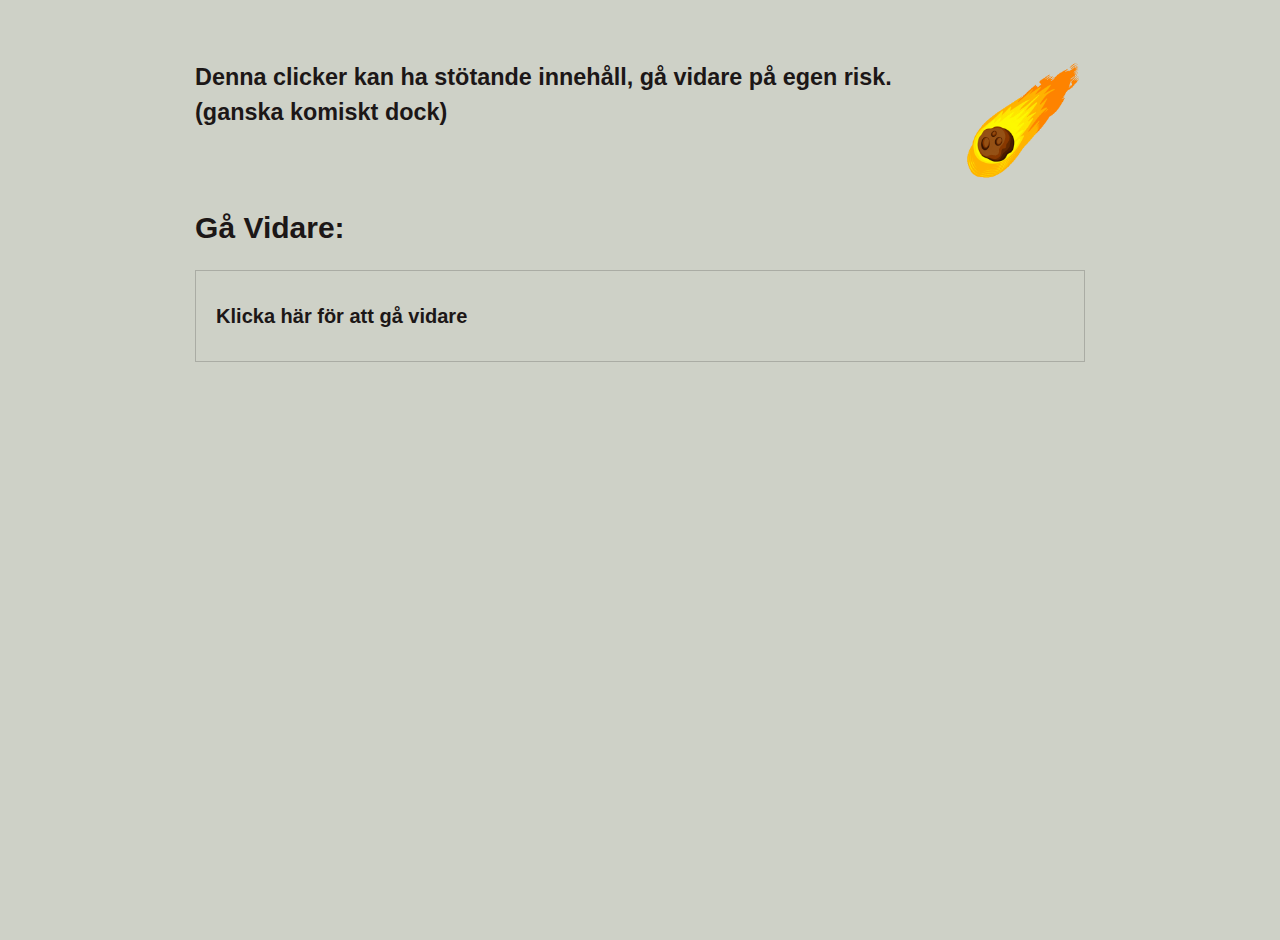
<file: index.html>
<!DOCTYPE html>
<html lang="sv">

<head>
    <meta charset="UTF-8">
    <meta http-equiv="X-UA-Compatible" content="IE=edge">
    <meta name="viewport" content="width=device-width, initial-scale=1.0">
    <link rel="stylesheet" href="css/reset.css">
    <link rel="stylesheet" href="css/style.css">
    <title>Tragedi Clicker</title>
</head>

<body>

    <main class="container">
        <article class="game">
            <div class="game-hud">
                <ul class="game-currency">
                    <li class="item">
                        <h3>Denna clicker kan ha stötande innehåll, gå vidare på egen risk. (ganska komiskt dock) <span id="upgrades"></span></h3>
                    </li>
                </ul>
                <div class="game-controls">
                    <button id="game-button"></button>
                </div>
            </div>
            <div class="w-100">
                <h2>Gå Vidare:</h2>
                <div id="upgradelist"></div>
            </div>
        </article>
    </main>
    <script src="js/entrance.js"></script>
</body>

</html>
</file>
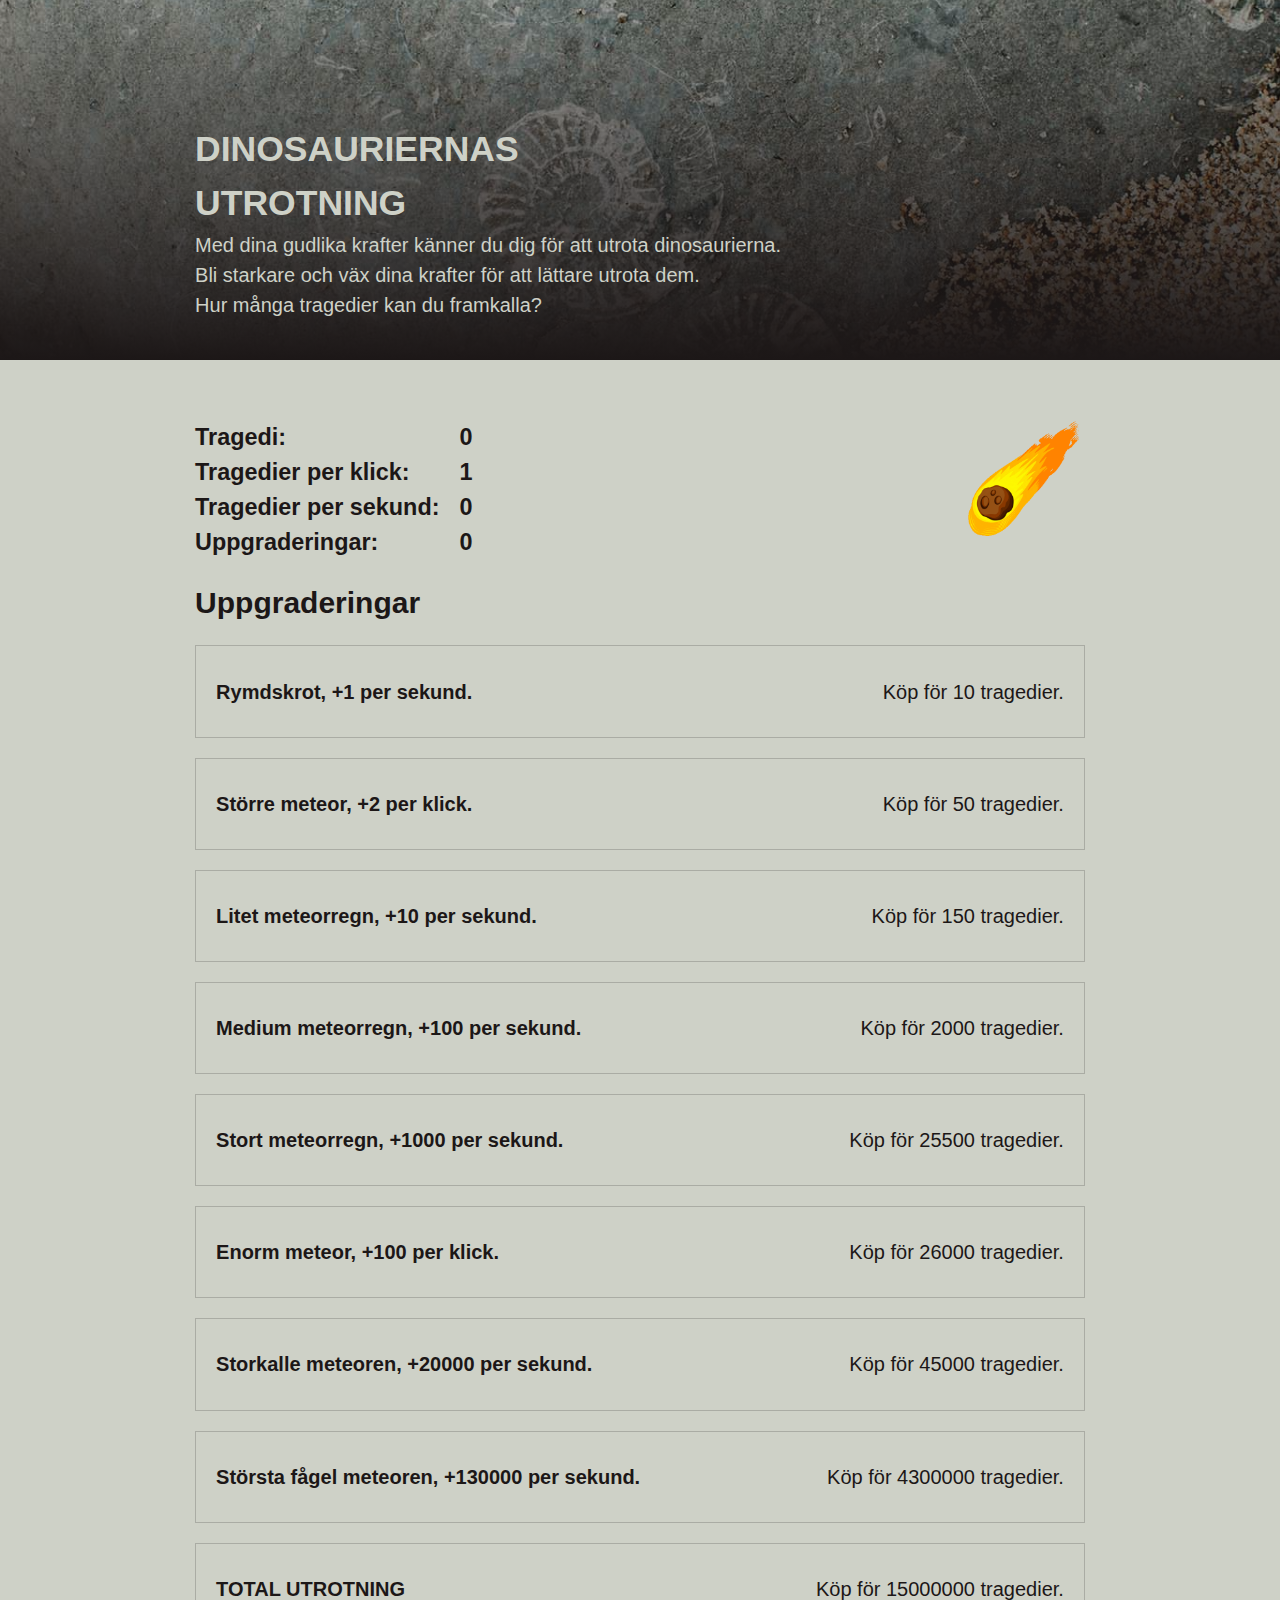
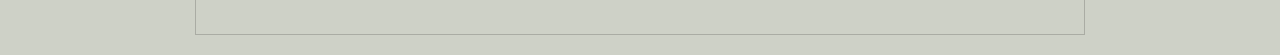
<file: korv.html>
<!DOCTYPE html>
<html lang="sv">

<head>
    <meta charset="UTF-8">
    <meta http-equiv="X-UA-Compatible" content="IE=edge">
    <meta name="viewport" content="width=device-width, initial-scale=1.0">
    <link rel="stylesheet" href="css/reset.css">
    <link rel="stylesheet" href="css/style.css">
    <title>Tragedi Clicker</title>
</head>

<body>
    <audio id="swoosh" src="audio/607251__d4xx__swoosh-2.wav"></audio>
    <header class="hero">
        <picture>
            <img src="img/ashleigh-joy-photography-uyRku9KF2N8-unsplash-resize.jpg" alt="">
        </picture>
        <div class="hero-gradient"></div>
        <div class="container hero-content">
            <h1>Dinosauriernas Utrotning</h1>
            <div class="lead">
                <p>Med dina gudlika krafter känner du dig för att utrota dinosaurierna.</p>
                <p>Bli starkare och väx dina krafter för att lättare utrota dem.</p>
                <p>Hur många tragedier kan du framkalla?</p>
            </div>
        </div>
    </header>
    <main class="container">
        <article class="game">
            <div class="game-hud">
                <ul class="game-currency">
                    <li class="item">
                        <h3>Tragedi: <span id="money"></span></h3>
                    </li>
                    <li class="item">
                        <h3>Tragedier per klick: <span id="mpc"></span></h3>
                    </li>
                    <li class="item">
                        <h3>Tragedier per sekund: <span id="mps"></span></h3>
                    </li>
                    <li class="item">
                        <h3>Uppgraderingar: <span id="upgrades"></span></h3>
                    </li>
                </ul>
                <div class="game-controls">
                    <button id="game-button"></button>
                </div>
            </div>
            <div class="w-100">
                <h2>Uppgraderingar</h2>
                <div id="upgradelist"></div>
            </div>
        </article>
    </main>
    <div id="msgbox"></div>
    <script src="js/clicker.js"></script>
</body>

</html>
</file>
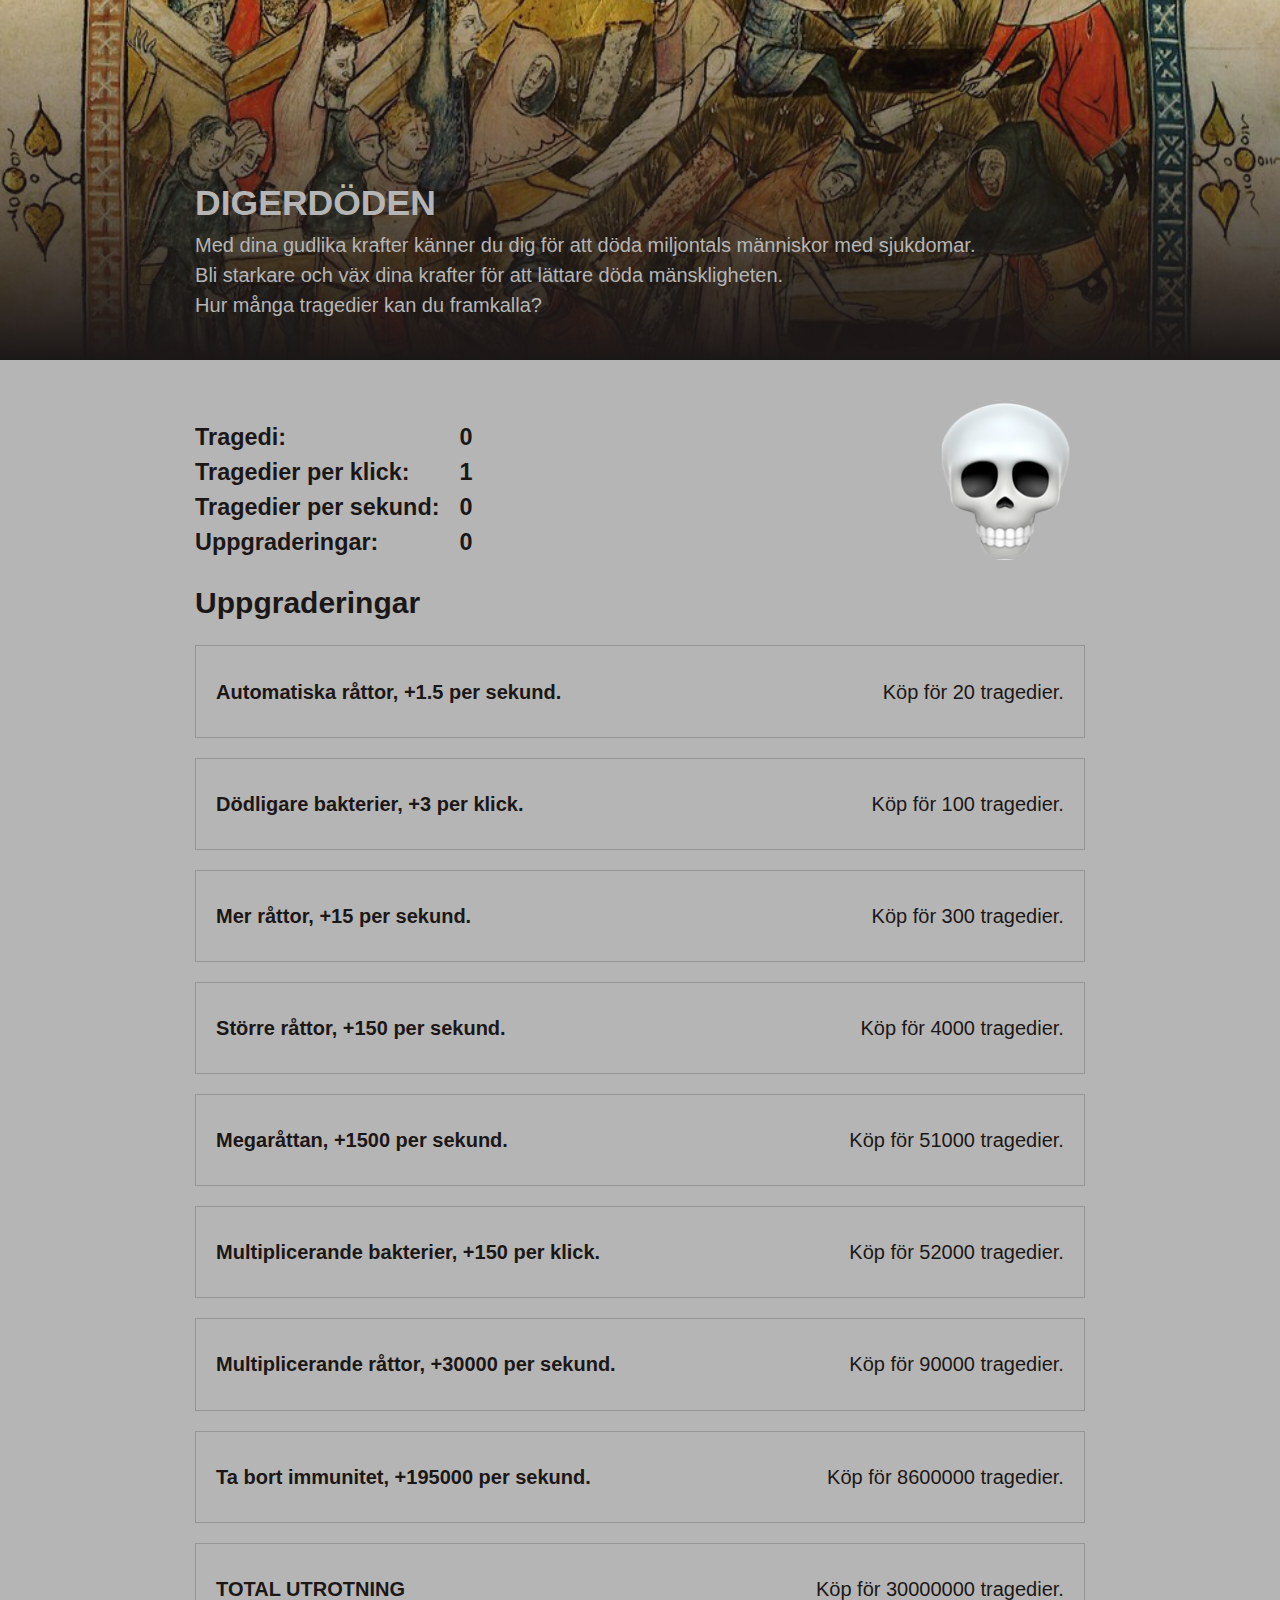
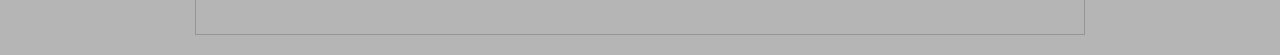
<file: korv879132.html>
<!DOCTYPE html>
<html lang="sv">

<head>
    <meta charset="UTF-8">
    <meta http-equiv="X-UA-Compatible" content="IE=edge">
    <meta name="viewport" content="width=device-width, initial-scale=1.0">
    <link rel="stylesheet" href="css/reset.css">
    <link rel="stylesheet" href="css/korvstyle.css">
    <title>Tragedi Clicker</title>
</head>

<body>
    <audio id="swoosh" src="audio/607251__d4xx__swoosh-2.wav"></audio>
    <header class="hero">
        <picture>
            <img src="img/diger.png" alt="">
        </picture>
        <div class="hero-gradient"></div>
        <div class="container hero-content">
            <h1>Digerdöden</h1>
            <div class="lead">
                <p>Med dina gudlika krafter känner du dig för att döda miljontals människor med sjukdomar.</p>
                <p>Bli starkare och väx dina krafter för att lättare döda mänskligheten.</p>
                <p>Hur många tragedier kan du framkalla?</p>
            </div>
        </div>
    </header>
    <main class="container">
        <article class="game">
            <div class="game-hud">
                <ul class="game-currency">
                    <li class="item">
                        <h3>Tragedi: <span id="money"></span></h3>
                    </li>
                    <li class="item">
                        <h3>Tragedier per klick: <span id="mpc"></span></h3>
                    </li>
                    <li class="item">
                        <h3>Tragedier per sekund: <span id="mps"></span></h3>
                    </li>
                    <li class="item">
                        <h3>Uppgraderingar: <span id="upgrades"></span></h3>
                    </li>
                </ul>
                <div class="game-controls">
                    <button id="game-button"></button>
                </div>
            </div>
            <div class="w-100">
                <h2>Uppgraderingar</h2>
                <div id="upgradelist"></div>
            </div>
        </article>
    </main>
    <div id="msgbox"></div>
    <script src="js/korvclicker.js"></script>
</body>

</html>
</file>
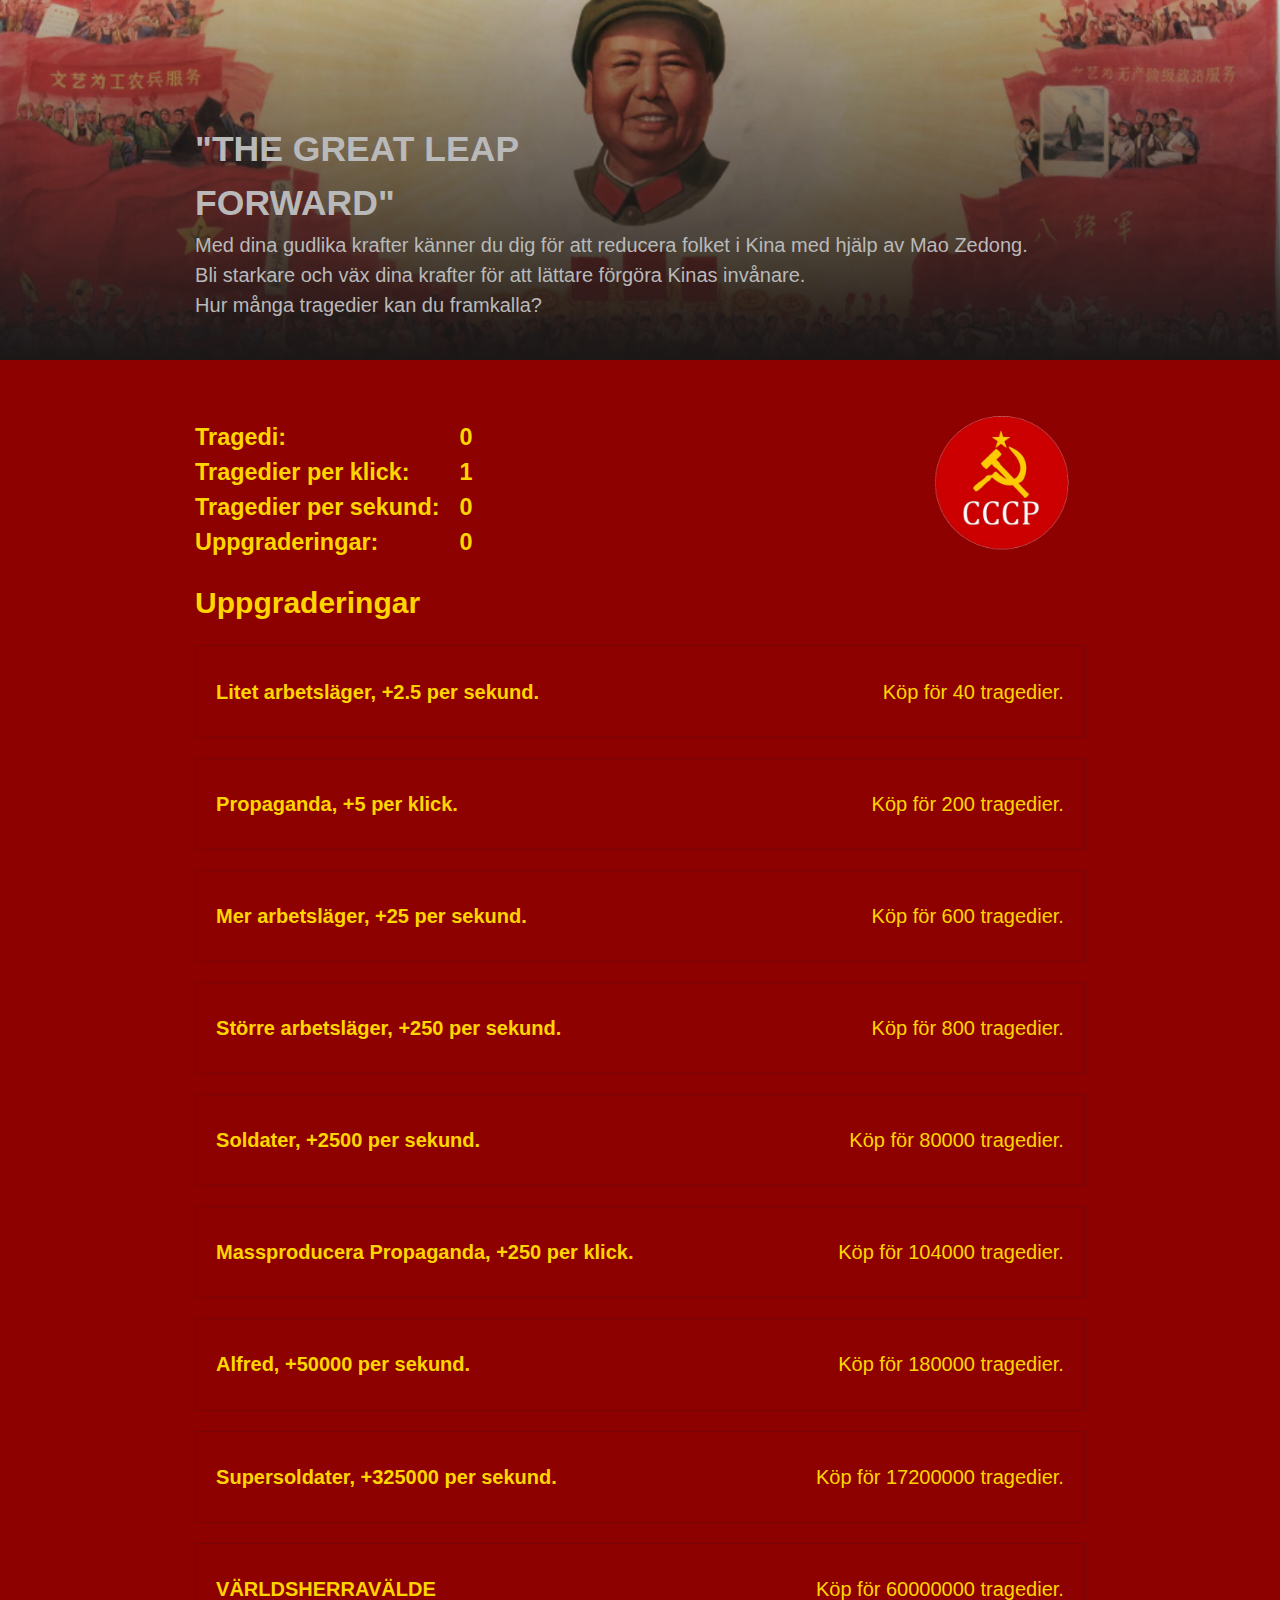
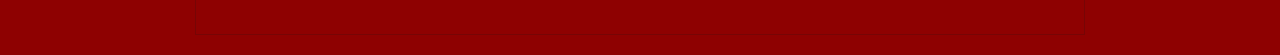
<file: korvrester31287.html>
<!DOCTYPE html>
<html lang="sv">

<head>
    <meta charset="UTF-8">
    <meta http-equiv="X-UA-Compatible" content="IE=edge">
    <meta name="viewport" content="width=device-width, initial-scale=1.0">
    <link rel="stylesheet" href="css/reset.css">
    <link rel="stylesheet" href="css/korvrester.css">
    <title>Tragedi Clicker</title>
</head>

<body>
    <audio id="swoosh" src="audio/607251__d4xx__swoosh-2.wav"></audio>
    <header class="hero">
        <picture>
            <img src="img/mao.jpg" alt="">
        </picture>
        <div class="hero-gradient"></div>
        <div class="container hero-content">
            <h1>"The Great Leap Forward"</h1>
            <div class="lead">
                <p>Med dina gudlika krafter känner du dig för att reducera folket i Kina med hjälp av Mao Zedong.</p>
                <p>Bli starkare och väx dina krafter för att lättare förgöra Kinas invånare.</p>
                <p>Hur många tragedier kan du framkalla?</p>
            </div>
        </div>
    </header>
    <main class="container">
        <article class="game">
            <div class="game-hud">
                <ul class="game-currency">
                    <li class="item">
                        <h3>Tragedi: <span id="money"></span></h3>
                    </li>
                    <li class="item">
                        <h3>Tragedier per klick: <span id="mpc"></span></h3>
                    </li>
                    <li class="item">
                        <h3>Tragedier per sekund: <span id="mps"></span></h3>
                    </li>
                    <li class="item">
                        <h3>Uppgraderingar: <span id="upgrades"></span></h3>
                    </li>
                </ul>
                <div class="game-controls">
                    <button id="game-button"></button>
                </div>
            </div>
            <div class="w-100">
                <h2>Uppgraderingar</h2>
                <div id="upgradelist"></div>
            </div>
        </article>
    </main>
    <div id="msgbox"></div>
    <script src="js/korvrester.js"></script>
</body>

</html>
</file>
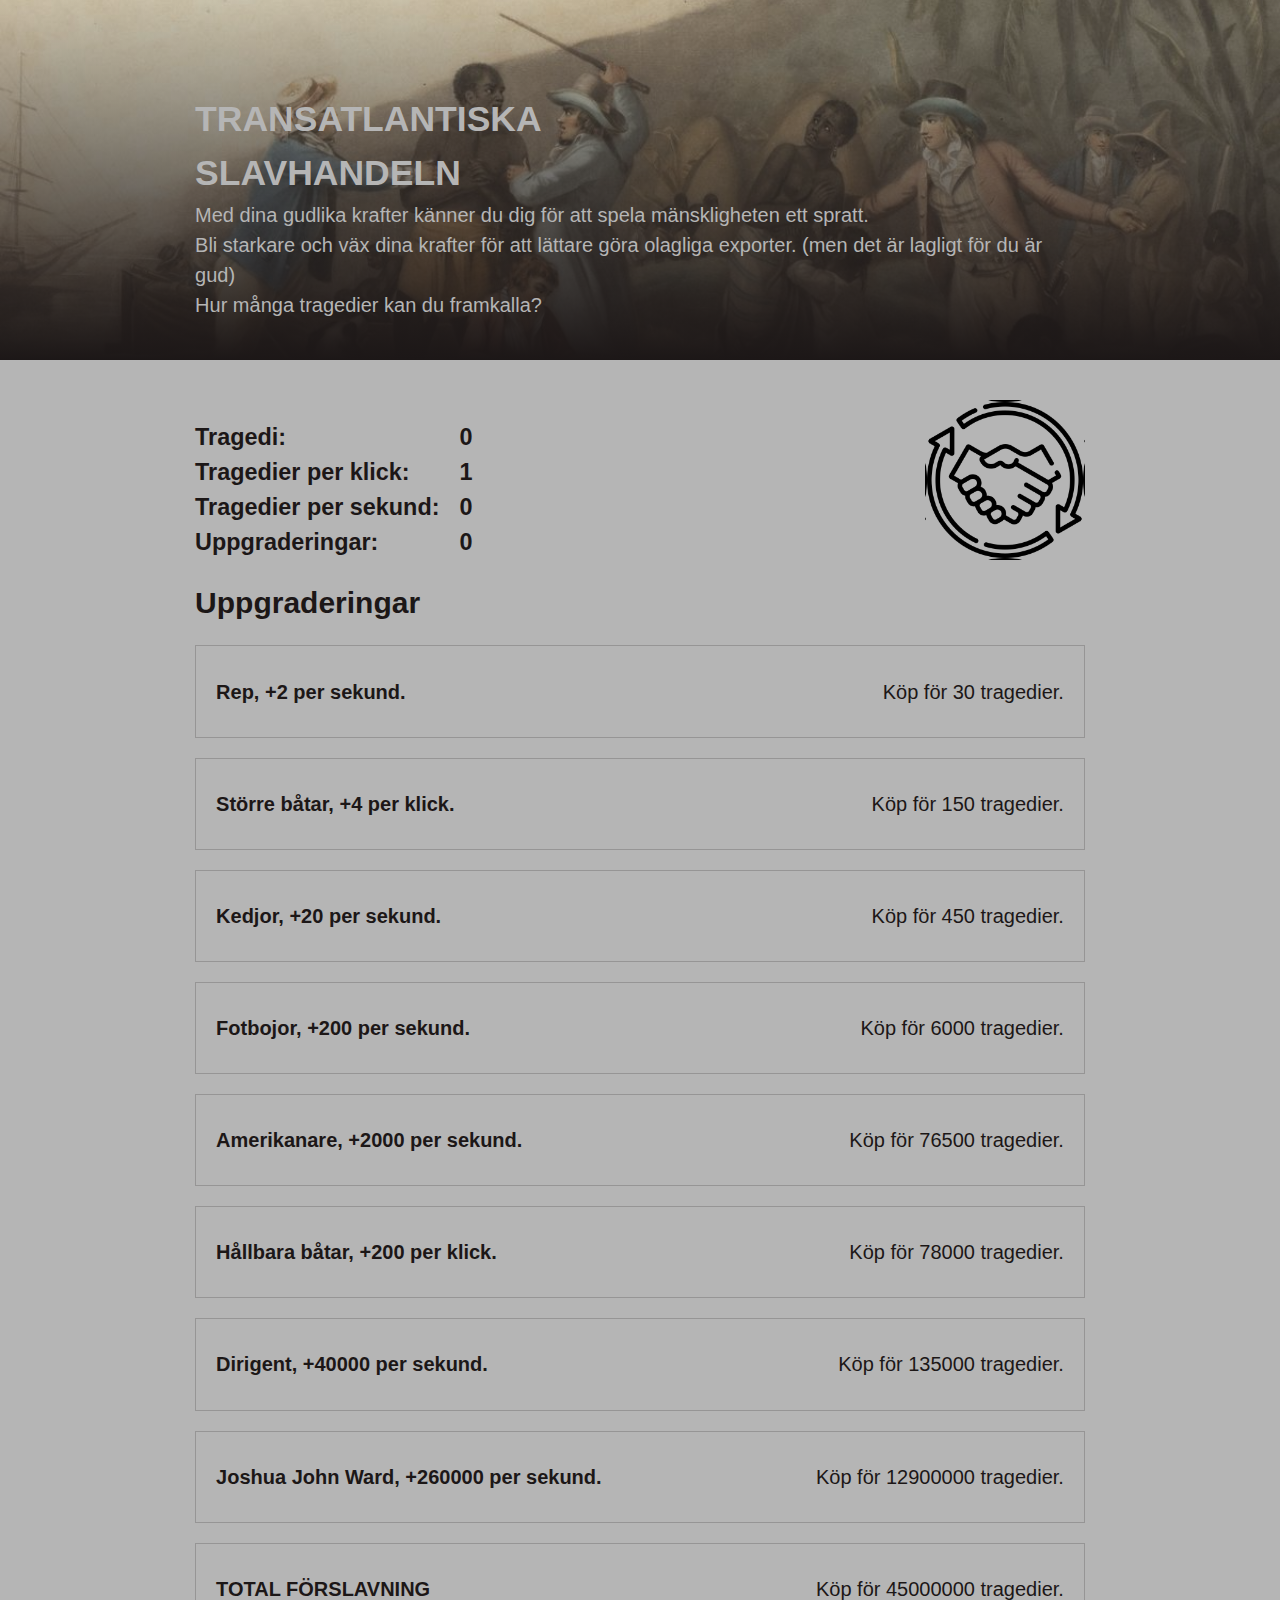
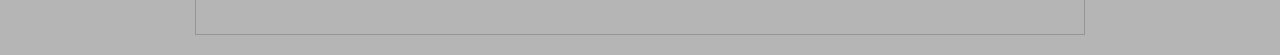
<file: korvspad983712.html>
<!DOCTYPE html>
<html lang="sv">

<head>
    <meta charset="UTF-8">
    <meta http-equiv="X-UA-Compatible" content="IE=edge">
    <meta name="viewport" content="width=device-width, initial-scale=1.0">
    <link rel="stylesheet" href="css/reset.css">
    <link rel="stylesheet" href="css/korvspadstyle.css">
    <title>Tragedi Clicker</title>
</head>

<body>
    <audio id="swoosh" src="audio/607251__d4xx__swoosh-2.wav"></audio>
    <header class="hero">
        <picture>
            <img src="img/slav.png" alt="">
        </picture>
        <div class="hero-gradient"></div>
        <div class="container hero-content">
            <h1>Transatlantiska Slavhandeln</h1>
            <div class="lead">
                <p>Med dina gudlika krafter känner du dig för att spela mänskligheten ett spratt.</p>
                <p>Bli starkare och väx dina krafter för att lättare göra olagliga exporter. (men det är lagligt för du är gud)</p>
                <p>Hur många tragedier kan du framkalla?</p>
            </div>
        </div>
    </header>
    <main class="container">
        <article class="game">
            <div class="game-hud">
                <ul class="game-currency">
                    <li class="item">
                        <h3>Tragedi: <span id="money"></span></h3>
                    </li>
                    <li class="item">
                        <h3>Tragedier per klick: <span id="mpc"></span></h3>
                    </li>
                    <li class="item">
                        <h3>Tragedier per sekund: <span id="mps"></span></h3>
                    </li>
                    <li class="item">
                        <h3>Uppgraderingar: <span id="upgrades"></span></h3>
                    </li>
                </ul>
                <div class="game-controls">
                    <button id="game-button"></button>
                </div>
            </div>
            <div class="w-100">
                <h2>Uppgraderingar</h2>
                <div id="upgradelist"></div>
            </div>
        </article>
    </main>
    <div id="msgbox"></div>
    <script src="js/korvspad.js"></script>
</body>

</html>
</file>
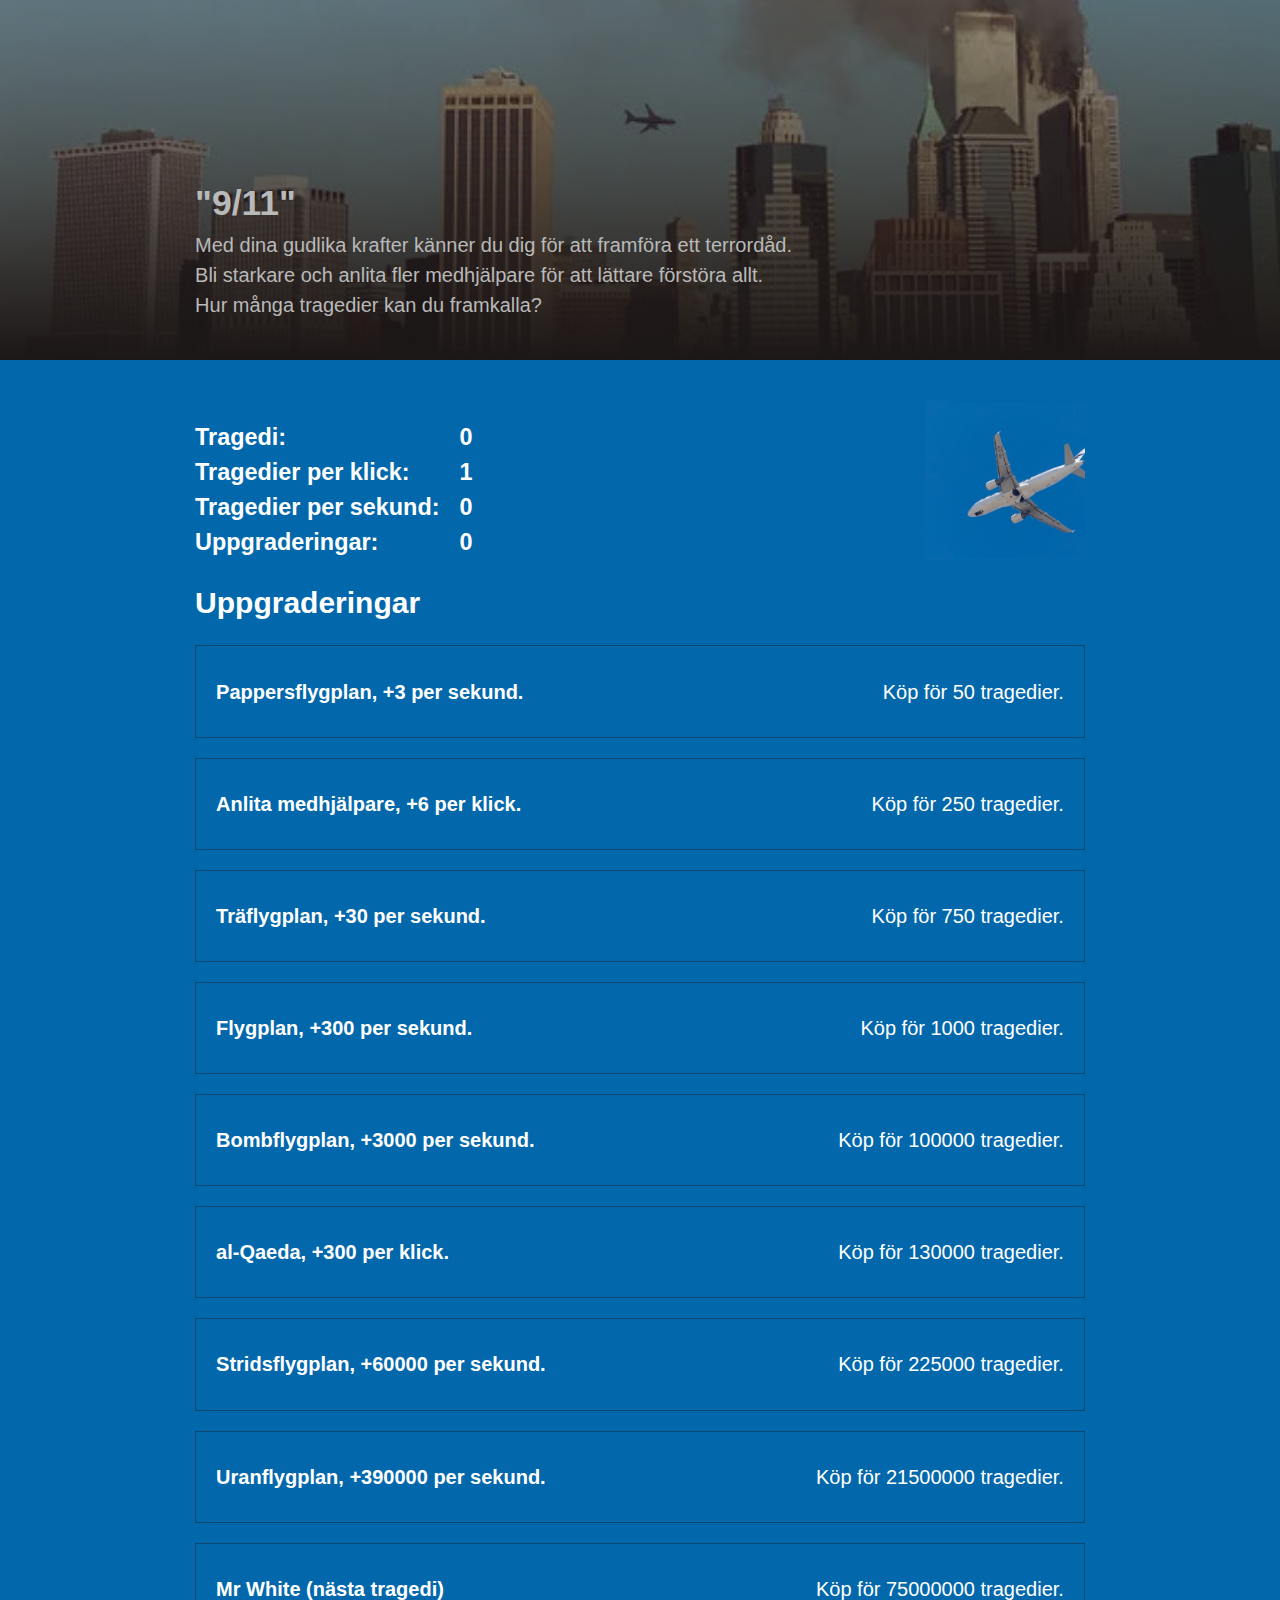
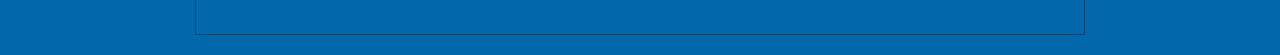
<file: slutpakorv55555.html>
<!DOCTYPE html>
<html lang="sv">

<head>
    <meta charset="UTF-8">
    <meta http-equiv="X-UA-Compatible" content="IE=edge">
    <meta name="viewport" content="width=device-width, initial-scale=1.0">
    <link rel="stylesheet" href="css/reset.css">
    <link rel="stylesheet" href="css/slutapakorv.css">
    <title>Tragedi Clicker</title>
</head>

<body>
    <audio id="swoosh" src="audio/607251__d4xx__swoosh-2.wav"></audio>
    <header class="hero">
        <picture>
            <img src="img/911.jpg" alt="">
        </picture>
        <div class="hero-gradient"></div>
        <div class="container hero-content">
            <h1>"9/11"</h1>
            <div class="lead">
                <p>Med dina gudlika krafter känner du dig för att framföra ett terrordåd.</p>
                <p>Bli starkare och anlita fler medhjälpare för att lättare förstöra allt.</p>
                <p>Hur många tragedier kan du framkalla?</p>
            </div>
        </div>
    </header>
    <main class="container">
        <article class="game">
            <div class="game-hud">
                <ul class="game-currency">
                    <li class="item">
                        <h3>Tragedi: <span id="money"></span></h3>
                    </li>
                    <li class="item">
                        <h3>Tragedier per klick: <span id="mpc"></span></h3>
                    </li>
                    <li class="item">
                        <h3>Tragedier per sekund: <span id="mps"></span></h3>
                    </li>
                    <li class="item">
                        <h3>Uppgraderingar: <span id="upgrades"></span></h3>
                    </li>
                </ul>
                <div class="game-controls">
                    <button id="game-button"></button>
                </div>
            </div>
            <div class="w-100">
                <h2>Uppgraderingar</h2>
                <div id="upgradelist"></div>
            </div>
        </article>
    </main>
    <div id="msgbox"></div>
    <script src="js/slutpakorv.js"></script>
</body>

</html>
</file>
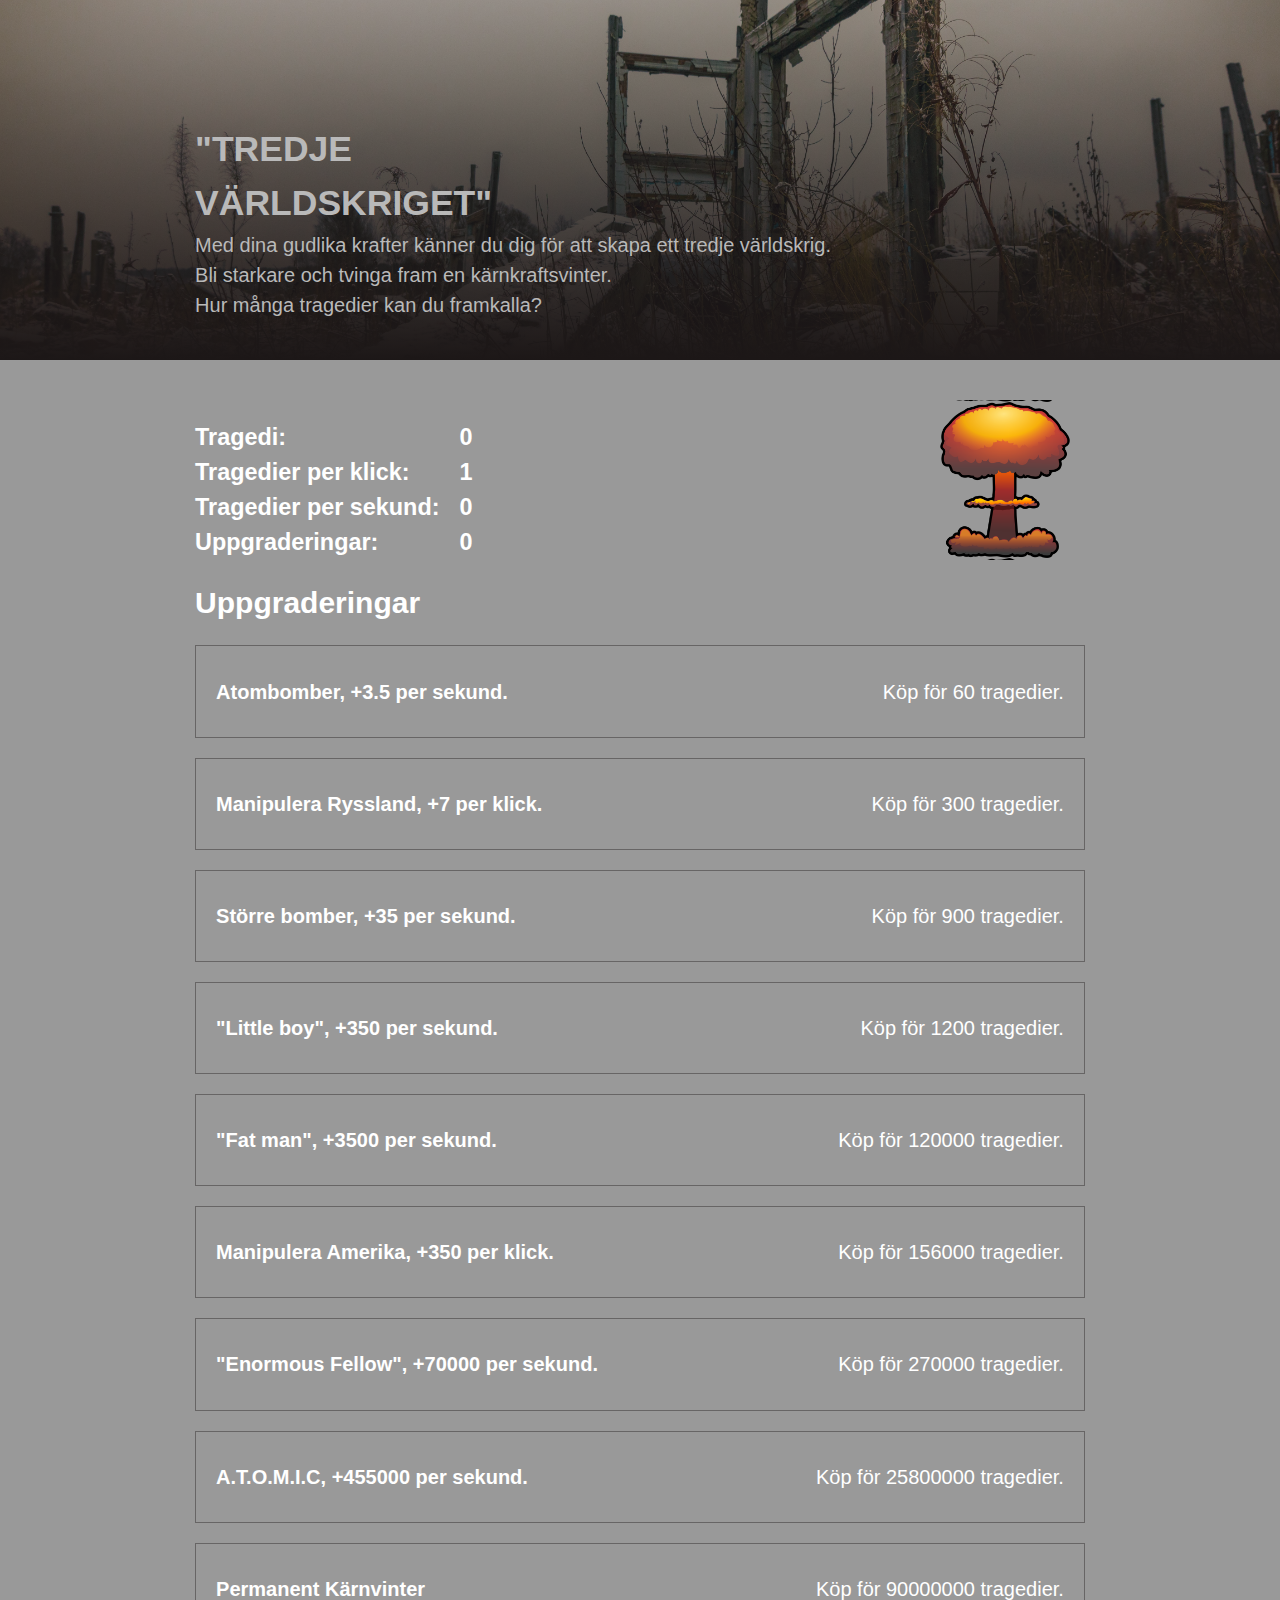
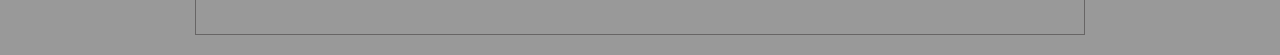
<file: WWIII.html>
<!DOCTYPE html>
<html lang="sv">

<head>
    <meta charset="UTF-8">
    <meta http-equiv="X-UA-Compatible" content="IE=edge">
    <meta name="viewport" content="width=device-width, initial-scale=1.0">
    <link rel="stylesheet" href="css/reset.css">
    <link rel="stylesheet" href="css/WWIII.css">
    <title>Tragedi Clicker</title>
</head>

<body>
    <audio id="swoosh" src="audio/607251__d4xx__swoosh-2.wav"></audio>
    <header class="hero">
        <picture>
            <img src="img/nuclearwinter.jpg" alt="">
        </picture>
        <div class="hero-gradient"></div>
        <div class="container hero-content">
            <h1>"Tredje världskriget"</h1>
            <div class="lead">
                <p>Med dina gudlika krafter känner du dig för att skapa ett tredje världskrig.</p>
                <p>Bli starkare och tvinga fram en kärnkraftsvinter.</p>
                <p>Hur många tragedier kan du framkalla?</p>
            </div>
        </div>
    </header>
    <main class="container">
        <article class="game">
            <div class="game-hud">
                <ul class="game-currency">
                    <li class="item">
                        <h3>Tragedi: <span id="money"></span></h3>
                    </li>
                    <li class="item">
                        <h3>Tragedier per klick: <span id="mpc"></span></h3>
                    </li>
                    <li class="item">
                        <h3>Tragedier per sekund: <span id="mps"></span></h3>
                    </li>
                    <li class="item">
                        <h3>Uppgraderingar: <span id="upgrades"></span></h3>
                    </li>
                </ul>
                <div class="game-controls">
                    <button id="game-button"></button>
                </div>
            </div>
            <div class="w-100">
                <h2>Uppgraderingar</h2>
                <div id="upgradelist"></div>
            </div>
        </article>
    </main>
    <div id="msgbox"></div>
    <script src="js/WWIII.js"></script>
</body>

</html>
</file>
<file: css/style.css>
/* @link https://utopia.fyi/type/calculator?c=320,18,1.2,1240,20,1.333,5,2,&s=0.75|0.5|0.25,1.5|2|3|4|6,s-l&g=s,l,xl,12 */
/* @link https://utopia.fyi/space/calculator?c=320,18,1.2,1240,20,1.333,5,2,&s=0.75|0.5|0.25,1.5|2|3|4|6,s-l&g=s,l,xl,12 */

:root {
    --color-lighter: hsl(80, 10%, 90%);
    --color-light: hsl(80, 10%, 80%);
    --color-dark: hsl(360, 10%, 10%);
    --color-dark-transparent: hsla(360, 10%, 10%, 0.2);

    --step--1: clamp(0.94rem, calc(0.94rem + 0vw), 0.94rem);
    --step-0: clamp(1.13rem, calc(1.08rem + 0.22vw), 1.25rem);
    --step-1: clamp(1.35rem, calc(1.24rem + 0.55vw), 1.67rem);
    --step-2: clamp(1.62rem, calc(1.41rem + 1.05vw), 2.22rem);

    --space-xs-s: clamp(0.88rem, calc(0.74rem + 0.65vw), 1.25rem);
    --space-s-m: clamp(1.13rem, calc(0.86rem + 1.3vw), 1.88rem);
    --space-m-l: clamp(1.69rem, calc(1.4rem + 1.41vw), 2.5rem);
    --space-l-xl: clamp(2.25rem, calc(1.73rem + 2.61vw), 3.75rem);

    --space-2xl-3xl: clamp(4.5rem, calc(3.46rem + 5.22vw), 7.5rem);

    --space-4xl-5xl: clamp(7.88rem, calc(7.14rem + 3.7vw), 10rem);
}

body {
    background-color: var(--color-light);
    color: var(--color-dark);
    font-family: sans-serif;
    font-size: var(--step-0);
}

h1 {
    font-size: var(--step-2);
    text-transform: uppercase;
    font-weight: 700;
    max-width: 20ch;
}

/* göm audio, används för att preloada ljudet */
audio {
    display: none;
}

.container {
    width: min(80ch, 100vw - var(--space-l-xl));
    margin-inline: auto;
}

.footer {
    --min: 30ch;

    margin-top: auto;
    padding: var(--space-l-xl) 0;
    display: grid;
    grid-template-columns: repeat(auto-fit, minmax(min(100%, var(--min)), 1fr));
    gap: var(--space-s-m);
}
.footer > * {
    font-size: var(--step--1);
}
.hero {
    display: grid;
    grid-template-areas: 'stack';
}

.hero-gradient {
    grid-area: stack;
    place-self: end;
    width: 100%;
    height: 100%;
    background: linear-gradient(
        0deg,
        var(--color-dark),
        var(--color-dark-transparent)
    );
}

.hero > picture {
    place-self: center;
    grid-area: stack;
    width: 100%;
    height: 100%;
}

.hero img {
    width: 100%;
    height: 40vh;
    aspect-ratio: 16/9;
    object-fit: cover;
}

.hero-content {
    grid-area: stack;
    place-self: end;
    padding: var(--space-m-l) 0;
    color: var(--color-light);
}

@media (max-width: 30rem) {
    .lead {
        display: none;
    }
    .hero > picture {
        max-height: 15vh;
    }
}

.game {
    margin-top: var(--space-m-l);
}

/* flex och space between ordnar layouten för speldata och knappen på desktop */
.game-hud {
    display: flex;
    justify-content: space-between;
}

.game-currency {
    list-style: none;
    padding: 0;
}

/* game-currency är en lista med list items */
.item > h3 {
    display: flex;
    justify-content: space-between;
    gap: var(--space-xs-s);
}

@media (max-width: 30rem) {
    .game-hud {
        flex-direction: column-reverse;
    }
    .game-controls {
        place-self: center;
    }
}

/* för spelelementet används #id som selektor för att skapa css reglerna */
#game-button {
    width: var(--space-4xl-5xl);
    height: var(--space-4xl-5xl);
    font-size: var(--step-2);
    background: url('../img/meteor.gif');
    background-size: cover;
    background-position: center;
    border: 2px solid transparent;
    color: var(--color-light);
    text-transform: uppercase;
    font-weight: 700;
    cursor: pointer;
}

#game-button:hover {
    border-color: var(--color-dark-transparent);
}

#game-button:active {
    border-color: var(--color-dark);
    background-color: var(--color-dark-transparent);
}

/* #msgbox är elementet som visar sidans toasts, popupmeddelanden
* fixed fungerar liknande absolute för att positionera element på ett fast ställe
* vi använder måttet vmin som skalas efter webbläsarens storlek
*/
#msgbox {
    position: fixed;
    right: 2vmin;
    bottom: 2vmin;
    min-width: 16rem;
}

#msgbox > p {
    margin-bottom: var(--space-xs-s);
    padding: var(--space-xs-s);
}

/* de här klasserna används för att bestämma stilen på de olika storternas
 * meddelanden. Javascript används för att lägga till stilen på meddelandet
 */
.warning {
    background-color: palevioletred;
}

.success {
    background-color: mediumspringgreen;
}

.achievement {
    color: var(--color-light);
    background-color: rebeccapurple;
}

/* dessa kort används för spelets uppgraderingar 
 * lägg märke till padding och margin för att ge elementen lite luft och 
 * skapa en mer lättläst struktur
 */
.card {
    display: flex;
    justify-content: space-between;
    cursor: pointer;
    border: 1px solid var(--color-dark-transparent);
    margin: var(--space-xs-s) 0;
    padding: var(--space-s-m) var(--space-xs-s);
}

.card:hover {
    background-color: var(--color-lighter);
}

.card p:not(.title) {
    text-align: end;
}
/* klassen används på kortets titel, font-weight: 600 gör fonten fetare, en normal
 * font vikt är oftast 400
 */
.title {
    font-weight: 600;
}

/* animation och klass för att blinka texten */

@keyframes flash {
    0% {
        color: var(--color-dark);
    }
    50% {
        color: var(--color-dark-transparent);
    }
    100% {
        color: var(--color-dark);
    }
}

.active {
    animation: flash 1s infinite;
}
</file>
<file: css/korvstyle.css>
/* @link https://utopia.fyi/type/calculator?c=320,18,1.2,1240,20,1.333,5,2,&s=0.75|0.5|0.25,1.5|2|3|4|6,s-l&g=s,l,xl,12 */
/* @link https://utopia.fyi/space/calculator?c=320,18,1.2,1240,20,1.333,5,2,&s=0.75|0.5|0.25,1.5|2|3|4|6,s-l&g=s,l,xl,12 */

:root {
    --color-lighter: hsl(80, 10%, 90%);
    --color-light: hsl(0, 0%, 71%);
    --color-dark: hsl(360, 10%, 10%);
    --color-dark-transparent: hsla(360, 10%, 10%, 0.2);

    --step--1: clamp(0.94rem, calc(0.94rem + 0vw), 0.94rem);
    --step-0: clamp(1.13rem, calc(1.08rem + 0.22vw), 1.25rem);
    --step-1: clamp(1.35rem, calc(1.24rem + 0.55vw), 1.67rem);
    --step-2: clamp(1.62rem, calc(1.41rem + 1.05vw), 2.22rem);

    --space-xs-s: clamp(0.88rem, calc(0.74rem + 0.65vw), 1.25rem);
    --space-s-m: clamp(1.13rem, calc(0.86rem + 1.3vw), 1.88rem);
    --space-m-l: clamp(1.69rem, calc(1.4rem + 1.41vw), 2.5rem);
    --space-l-xl: clamp(2.25rem, calc(1.73rem + 2.61vw), 3.75rem);

    --space-2xl-3xl: clamp(4.5rem, calc(3.46rem + 5.22vw), 7.5rem);

    --space-4xl-5xl: clamp(7.88rem, calc(7.14rem + 3.7vw), 10rem);
}

body {
    background-color: var(--color-light);
    color: var(--color-dark);
    font-family: sans-serif;
    font-size: var(--step-0);
}

h1 {
    font-size: var(--step-2);
    text-transform: uppercase;
    font-weight: 700;
    max-width: 20ch;
}

/* göm audio, används för att preloada ljudet */
audio {
    display: none;
}

.container {
    width: min(80ch, 100vw - var(--space-l-xl));
    margin-inline: auto;
}

.footer {
    --min: 30ch;

    margin-top: auto;
    padding: var(--space-l-xl) 0;
    display: grid;
    grid-template-columns: repeat(auto-fit, minmax(min(100%, var(--min)), 1fr));
    gap: var(--space-s-m);
}
.footer > * {
    font-size: var(--step--1);
}
.hero {
    display: grid;
    grid-template-areas: 'stack';
}

.hero-gradient {
    grid-area: stack;
    place-self: end;
    width: 100%;
    height: 100%;
    background: linear-gradient(
        0deg,
        var(--color-dark),
        var(--color-dark-transparent)
    );
}

.hero > picture {
    place-self: center;
    grid-area: stack;
    width: 100%;
    height: 100%;
}

.hero img {
    width: 100%;
    height: 40vh;
    aspect-ratio: 16/9;
    object-fit: cover;
}

.hero-content {
    grid-area: stack;
    place-self: end;
    padding: var(--space-m-l) 0;
    color: var(--color-light);
}

@media (max-width: 30rem) {
    .lead {
        display: none;
    }
    .hero > picture {
        max-height: 15vh;
    }
}

.game {
    margin-top: var(--space-m-l);
}

/* flex och space between ordnar layouten för speldata och knappen på desktop */
.game-hud {
    display: flex;
    justify-content: space-between;
}

.game-currency {
    list-style: none;
    padding: 0;
}

/* game-currency är en lista med list items */
.item > h3 {
    display: flex;
    justify-content: space-between;
    gap: var(--space-xs-s);
}

@media (max-width: 30rem) {
    .game-hud {
        flex-direction: column-reverse;
    }
    .game-controls {
        place-self: center;
    }
}

/* för spelelementet används #id som selektor för att skapa css reglerna */
#game-button {
    width: var(--space-4xl-5xl);
    height: var(--space-4xl-5xl);
    font-size: var(--step-2);
    background: url('../img/skul.png');
    background-size: cover;
    background-position: center;
    border: 2px solid transparent;
    color: var(--color-light);
    text-transform: uppercase;
    font-weight: 700;
    cursor: pointer;
}

#game-button:hover {
    border-color: var(--color-dark-transparent);
}

#game-button:active {
    border-color: var(--color-dark);
    background-color: var(--color-dark-transparent);
}

/* #msgbox är elementet som visar sidans toasts, popupmeddelanden
* fixed fungerar liknande absolute för att positionera element på ett fast ställe
* vi använder måttet vmin som skalas efter webbläsarens storlek
*/
#msgbox {
    position: fixed;
    right: 2vmin;
    bottom: 2vmin;
    min-width: 16rem;
}

#msgbox > p {
    margin-bottom: var(--space-xs-s);
    padding: var(--space-xs-s);
}

/* de här klasserna används för att bestämma stilen på de olika storternas
 * meddelanden. Javascript används för att lägga till stilen på meddelandet
 */
.warning {
    background-color: palevioletred;
}

.success {
    background-color: mediumspringgreen;
}

.achievement {
    color: var(--color-light);
    background-color: rebeccapurple;
}

/* dessa kort används för spelets uppgraderingar 
 * lägg märke till padding och margin för att ge elementen lite luft och 
 * skapa en mer lättläst struktur
 */
.card {
    display: flex;
    justify-content: space-between;
    cursor: pointer;
    border: 1px solid var(--color-dark-transparent);
    margin: var(--space-xs-s) 0;
    padding: var(--space-s-m) var(--space-xs-s);
}

.card:hover {
    background-color: var(--color-lighter);
}

.card p:not(.title) {
    text-align: end;
}
/* klassen används på kortets titel, font-weight: 600 gör fonten fetare, en normal
 * font vikt är oftast 400
 */
.title {
    font-weight: 600;
}

/* animation och klass för att blinka texten */

@keyframes flash {
    0% {
        color: var(--color-dark);
    }
    50% {
        color: var(--color-dark-transparent);
    }
    100% {
        color: var(--color-dark);
    }
}

.active {
    animation: flash 1s infinite;
}
</file>
<file: css/korvrester.css>
/* @link https://utopia.fyi/type/calculator?c=320,18,1.2,1240,20,1.333,5,2,&s=0.75|0.5|0.25,1.5|2|3|4|6,s-l&g=s,l,xl,12 */
/* @link https://utopia.fyi/space/calculator?c=320,18,1.2,1240,20,1.333,5,2,&s=0.75|0.5|0.25,1.5|2|3|4|6,s-l&g=s,l,xl,12 */

:root {
    --color-lighter: hsl(0, 43%, 35%);
    --color-light: hsl(0, 99%, 28%);
    --color-dark: hsl(360, 10%, 10%);
    --color-dark-transparent: hsla(360, 10%, 10%, 0.2);

    --step--1: clamp(0.94rem, calc(0.94rem + 0vw), 0.94rem);
    --step-0: clamp(1.13rem, calc(1.08rem + 0.22vw), 1.25rem);
    --step-1: clamp(1.35rem, calc(1.24rem + 0.55vw), 1.67rem);
    --step-2: clamp(1.62rem, calc(1.41rem + 1.05vw), 2.22rem);

    --space-xs-s: clamp(0.88rem, calc(0.74rem + 0.65vw), 1.25rem);
    --space-s-m: clamp(1.13rem, calc(0.86rem + 1.3vw), 1.88rem);
    --space-m-l: clamp(1.69rem, calc(1.4rem + 1.41vw), 2.5rem);
    --space-l-xl: clamp(2.25rem, calc(1.73rem + 2.61vw), 3.75rem);

    --space-2xl-3xl: clamp(4.5rem, calc(3.46rem + 5.22vw), 7.5rem);

    --space-4xl-5xl: clamp(7.88rem, calc(7.14rem + 3.7vw), 10rem);
}

body {
    background-color: var(--color-light);
    color: rgb(255, 213, 0);
    font-family: sans-serif;
    font-size: var(--step-0);
}

h1 {
    font-size: var(--step-2);
    text-transform: uppercase;
    font-weight: 700;
    max-width: 20ch;
}

/* göm audio, används för att preloada ljudet */
audio {
    display: none;
}

.container {
    width: min(80ch, 100vw - var(--space-l-xl));
    margin-inline: auto;
}

.footer {
    --min: 30ch;

    margin-top: auto;
    padding: var(--space-l-xl) 0;
    display: grid;
    grid-template-columns: repeat(auto-fit, minmax(min(100%, var(--min)), 1fr));
    gap: var(--space-s-m);
}
.footer > * {
    font-size: var(--step--1);
}
.hero {
    display: grid;
    grid-template-areas: 'stack';
}

.hero-gradient {
    grid-area: stack;
    place-self: end;
    width: 100%;
    height: 100%;
    background: linear-gradient(
        0deg,
        var(--color-dark),
        var(--color-dark-transparent)
    );
}

.hero > picture {
    place-self: center;
    grid-area: stack;
    width: 100%;
    height: 100%;
}

.hero img {
    width: 100%;
    height: 40vh;
    aspect-ratio: 16/9;
    object-fit: cover;
}

.hero-content {
    grid-area: stack;
    place-self: end;
    padding: var(--space-m-l) 0;
    color: rgb(185, 185, 185);
}

@media (max-width: 30rem) {
    .lead {
        display: none;
    }
    .hero > picture {
        max-height: 15vh;
    }
}

.game {
    margin-top: var(--space-m-l);
}

/* flex och space between ordnar layouten för speldata och knappen på desktop */
.game-hud {
    display: flex;
    justify-content: space-between;
}

.game-currency {
    list-style: none;
    padding: 0;
}

/* game-currency är en lista med list items */
.item > h3 {
    display: flex;
    justify-content: space-between;
    gap: var(--space-xs-s);
}

@media (max-width: 30rem) {
    .game-hud {
        flex-direction: column-reverse;
    }
    .game-controls {
        place-self: center;
    }
}

/* för spelelementet används #id som selektor för att skapa css reglerna */
#game-button {
    width: var(--space-4xl-5xl);
    height: var(--space-4xl-5xl);
    font-size: var(--step-2);
    background: url('../img/ccp.png');
    background-size: cover;
    background-position: center;
    border: 2px solid transparent;
    color: var(--color-light);
    text-transform: uppercase;
    font-weight: 700;
    cursor: pointer;
}

#game-button:hover {
    border-color: var(--color-dark-transparent);
}

#game-button:active {
    border-color: var(--color-dark);
    background-color: var(--color-dark-transparent);
}

/* #msgbox är elementet som visar sidans toasts, popupmeddelanden
* fixed fungerar liknande absolute för att positionera element på ett fast ställe
* vi använder måttet vmin som skalas efter webbläsarens storlek
*/
#msgbox {
    position: fixed;
    right: 2vmin;
    bottom: 2vmin;
    min-width: 16rem;
}

#msgbox > p {
    margin-bottom: var(--space-xs-s);
    padding: var(--space-xs-s);
}

/* de här klasserna används för att bestämma stilen på de olika storternas
 * meddelanden. Javascript används för att lägga till stilen på meddelandet
 */
.warning {
    background-color: palevioletred;
}

.success {
    background-color: mediumspringgreen;
}

.achievement {
    color: var(--color-light);
    background-color: rebeccapurple;
}

/* dessa kort används för spelets uppgraderingar 
 * lägg märke till padding och margin för att ge elementen lite luft och 
 * skapa en mer lättläst struktur
 */
.card {
    display: flex;
    justify-content: space-between;
    cursor: pointer;
    border: 1px solid var(--color-dark-transparent);
    margin: var(--space-xs-s) 0;
    padding: var(--space-s-m) var(--space-xs-s);
}

.card:hover {
    background-color: var(--color-lighter);
}

.card p:not(.title) {
    text-align: end;
}
/* klassen används på kortets titel, font-weight: 600 gör fonten fetare, en normal
 * font vikt är oftast 400
 */
.title {
    font-weight: 600;
}

/* animation och klass för att blinka texten */

@keyframes flash {
    0% {
        color: var(--color-dark);
    }
    50% {
        color: var(--color-dark-transparent);
    }
    100% {
        color: var(--color-dark);
    }
}

.active {
    animation: flash 1s infinite;
}
</file>
<file: css/korvspadstyle.css>
/* @link https://utopia.fyi/type/calculator?c=320,18,1.2,1240,20,1.333,5,2,&s=0.75|0.5|0.25,1.5|2|3|4|6,s-l&g=s,l,xl,12 */
/* @link https://utopia.fyi/space/calculator?c=320,18,1.2,1240,20,1.333,5,2,&s=0.75|0.5|0.25,1.5|2|3|4|6,s-l&g=s,l,xl,12 */

:root {
    --color-lighter: hsl(80, 10%, 90%);
    --color-light: hsl(0, 0%, 71%);
    --color-dark: hsl(360, 10%, 10%);
    --color-dark-transparent: hsla(360, 10%, 10%, 0.2);

    --step--1: clamp(0.94rem, calc(0.94rem + 0vw), 0.94rem);
    --step-0: clamp(1.13rem, calc(1.08rem + 0.22vw), 1.25rem);
    --step-1: clamp(1.35rem, calc(1.24rem + 0.55vw), 1.67rem);
    --step-2: clamp(1.62rem, calc(1.41rem + 1.05vw), 2.22rem);

    --space-xs-s: clamp(0.88rem, calc(0.74rem + 0.65vw), 1.25rem);
    --space-s-m: clamp(1.13rem, calc(0.86rem + 1.3vw), 1.88rem);
    --space-m-l: clamp(1.69rem, calc(1.4rem + 1.41vw), 2.5rem);
    --space-l-xl: clamp(2.25rem, calc(1.73rem + 2.61vw), 3.75rem);

    --space-2xl-3xl: clamp(4.5rem, calc(3.46rem + 5.22vw), 7.5rem);

    --space-4xl-5xl: clamp(7.88rem, calc(7.14rem + 3.7vw), 10rem);
}

body {
    background-color: var(--color-light);
    color: var(--color-dark);
    font-family: sans-serif;
    font-size: var(--step-0);
}

h1 {
    font-size: var(--step-2);
    text-transform: uppercase;
    font-weight: 700;
    max-width: 20ch;
}

/* göm audio, används för att preloada ljudet */
audio {
    display: none;
}

.container {
    width: min(80ch, 100vw - var(--space-l-xl));
    margin-inline: auto;
}

.footer {
    --min: 30ch;

    margin-top: auto;
    padding: var(--space-l-xl) 0;
    display: grid;
    grid-template-columns: repeat(auto-fit, minmax(min(100%, var(--min)), 1fr));
    gap: var(--space-s-m);
}
.footer > * {
    font-size: var(--step--1);
}
.hero {
    display: grid;
    grid-template-areas: 'stack';
}

.hero-gradient {
    grid-area: stack;
    place-self: end;
    width: 100%;
    height: 100%;
    background: linear-gradient(
        0deg,
        var(--color-dark),
        var(--color-dark-transparent)
    );
}

.hero > picture {
    place-self: center;
    grid-area: stack;
    width: 100%;
    height: 100%;
}

.hero img {
    width: 100%;
    height: 40vh;
    aspect-ratio: 16/9;
    object-fit: cover;
}

.hero-content {
    grid-area: stack;
    place-self: end;
    padding: var(--space-m-l) 0;
    color: var(--color-light);
}

@media (max-width: 30rem) {
    .lead {
        display: none;
    }
    .hero > picture {
        max-height: 15vh;
    }
}

.game {
    margin-top: var(--space-m-l);
}

/* flex och space between ordnar layouten för speldata och knappen på desktop */
.game-hud {
    display: flex;
    justify-content: space-between;
}

.game-currency {
    list-style: none;
    padding: 0;
}

/* game-currency är en lista med list items */
.item > h3 {
    display: flex;
    justify-content: space-between;
    gap: var(--space-xs-s);
}

@media (max-width: 30rem) {
    .game-hud {
        flex-direction: column-reverse;
    }
    .game-controls {
        place-self: center;
    }
}

/* för spelelementet används #id som selektor för att skapa css reglerna */
#game-button {
    width: var(--space-4xl-5xl);
    height: var(--space-4xl-5xl);
    font-size: var(--step-2);
    background: url('../img/trade.png');
    background-size: cover;
    background-position: center;
    border: 2px solid transparent;
    color: var(--color-light);
    text-transform: uppercase;
    font-weight: 700;
    cursor: pointer;
}

#game-button:hover {
    border-color: var(--color-dark-transparent);
}

#game-button:active {
    border-color: var(--color-dark);
    background-color: var(--color-dark-transparent);
}

/* #msgbox är elementet som visar sidans toasts, popupmeddelanden
* fixed fungerar liknande absolute för att positionera element på ett fast ställe
* vi använder måttet vmin som skalas efter webbläsarens storlek
*/
#msgbox {
    position: fixed;
    right: 2vmin;
    bottom: 2vmin;
    min-width: 16rem;
}

#msgbox > p {
    margin-bottom: var(--space-xs-s);
    padding: var(--space-xs-s);
}

/* de här klasserna används för att bestämma stilen på de olika storternas
 * meddelanden. Javascript används för att lägga till stilen på meddelandet
 */
.warning {
    background-color: palevioletred;
}

.success {
    background-color: mediumspringgreen;
}

.achievement {
    color: var(--color-light);
    background-color: rebeccapurple;
}

/* dessa kort används för spelets uppgraderingar 
 * lägg märke till padding och margin för att ge elementen lite luft och 
 * skapa en mer lättläst struktur
 */
.card {
    display: flex;
    justify-content: space-between;
    cursor: pointer;
    border: 1px solid var(--color-dark-transparent);
    margin: var(--space-xs-s) 0;
    padding: var(--space-s-m) var(--space-xs-s);
}

.card:hover {
    background-color: var(--color-lighter);
}

.card p:not(.title) {
    text-align: end;
}
/* klassen används på kortets titel, font-weight: 600 gör fonten fetare, en normal
 * font vikt är oftast 400
 */
.title {
    font-weight: 600;
}

/* animation och klass för att blinka texten */

@keyframes flash {
    0% {
        color: var(--color-dark);
    }
    50% {
        color: var(--color-dark-transparent);
    }
    100% {
        color: var(--color-dark);
    }
}

.active {
    animation: flash 1s infinite;
}
</file>
<file: css/slutapakorv.css>
/* @link https://utopia.fyi/type/calculator?c=320,18,1.2,1240,20,1.333,5,2,&s=0.75|0.5|0.25,1.5|2|3|4|6,s-l&g=s,l,xl,12 */
/* @link https://utopia.fyi/space/calculator?c=320,18,1.2,1240,20,1.333,5,2,&s=0.75|0.5|0.25,1.5|2|3|4|6,s-l&g=s,l,xl,12 */

:root {
    --color-lighter: hsla(211, 100%, 50%, 0.308);
    --color-light: hsl(204, 97%, 34%);
    --color-dark: hsl(360, 10%, 10%);
    --color-dark-transparent: hsla(360, 10%, 10%, 0.4);

    --step--1: clamp(0.94rem, calc(0.94rem + 0vw), 0.94rem);
    --step-0: clamp(1.13rem, calc(1.08rem + 0.22vw), 1.25rem);
    --step-1: clamp(1.35rem, calc(1.24rem + 0.55vw), 1.67rem);
    --step-2: clamp(1.62rem, calc(1.41rem + 1.05vw), 2.22rem);

    --space-xs-s: clamp(0.88rem, calc(0.74rem + 0.65vw), 1.25rem);
    --space-s-m: clamp(1.13rem, calc(0.86rem + 1.3vw), 1.88rem);
    --space-m-l: clamp(1.69rem, calc(1.4rem + 1.41vw), 2.5rem);
    --space-l-xl: clamp(2.25rem, calc(1.73rem + 2.61vw), 3.75rem);

    --space-2xl-3xl: clamp(4.5rem, calc(3.46rem + 5.22vw), 7.5rem);

    --space-4xl-5xl: clamp(7.88rem, calc(7.14rem + 3.7vw), 10rem);
}

body {
    background-color: var(--color-light);
    color: rgb(255, 255, 255);
    font-family: sans-serif;
    font-size: var(--step-0);
}

h1 {
    font-size: var(--step-2);
    text-transform: uppercase;
    font-weight: 700;
    max-width: 20ch;
}

/* göm audio, används för att preloada ljudet */
audio {
    display: none;
}

.container {
    width: min(80ch, 100vw - var(--space-l-xl));
    margin-inline: auto;
}

.footer {
    --min: 30ch;

    margin-top: auto;
    padding: var(--space-l-xl) 0;
    display: grid;
    grid-template-columns: repeat(auto-fit, minmax(min(100%, var(--min)), 1fr));
    gap: var(--space-s-m);
}
.footer > * {
    font-size: var(--step--1);
}
.hero {
    display: grid;
    grid-template-areas: 'stack';
}

.hero-gradient {
    grid-area: stack;
    place-self: end;
    width: 100%;
    height: 100%;
    background: linear-gradient(
        0deg,
        var(--color-dark),
        var(--color-dark-transparent)
    );
}

.hero > picture {
    place-self: center;
    grid-area: stack;
    width: 100%;
    height: 100%;
}

.hero img {
    width: 100%;
    height: 40vh;
    aspect-ratio: 16/9;
    object-fit: cover;
}

.hero-content {
    grid-area: stack;
    place-self: end;
    padding: var(--space-m-l) 0;
    color: rgb(185, 185, 185);
}

@media (max-width: 30rem) {
    .lead {
        display: none;
    }
    .hero > picture {
        max-height: 15vh;
    }
}

.game {
    margin-top: var(--space-m-l);
}

/* flex och space between ordnar layouten för speldata och knappen på desktop */
.game-hud {
    display: flex;
    justify-content: space-between;
}

.game-currency {
    list-style: none;
    padding: 0;
}

/* game-currency är en lista med list items */
.item > h3 {
    display: flex;
    justify-content: space-between;
    gap: var(--space-xs-s);
}

@media (max-width: 30rem) {
    .game-hud {
        flex-direction: column-reverse;
    }
    .game-controls {
        place-self: center;
    }
}

/* för spelelementet används #id som selektor för att skapa css reglerna */
#game-button {
    width: var(--space-4xl-5xl);
    height: var(--space-4xl-5xl);
    font-size: var(--step-2);
    background: url('../img/airplane.jpg');
    background-size: cover;
    background-position: center;
    border: 2px solid transparent;
    color: var(--color-light);
    text-transform: uppercase;
    font-weight: 700;
    cursor: pointer;
}

#game-button:hover {
    border-color: var(--color-dark-transparent);
}

#game-button:active {
    border-color: var(--color-dark);
    background-color: var(--color-dark-transparent);
}

/* #msgbox är elementet som visar sidans toasts, popupmeddelanden
* fixed fungerar liknande absolute för att positionera element på ett fast ställe
* vi använder måttet vmin som skalas efter webbläsarens storlek
*/
#msgbox {
    position: fixed;
    right: 2vmin;
    bottom: 2vmin;
    min-width: 16rem;
}

#msgbox > p {
    margin-bottom: var(--space-xs-s);
    padding: var(--space-xs-s);
}

/* de här klasserna används för att bestämma stilen på de olika storternas
 * meddelanden. Javascript används för att lägga till stilen på meddelandet
 */
.warning {
    background-color: palevioletred;
}

.success {
    background-color: mediumspringgreen;
}

.achievement {
    color: var(--color-light);
    background-color: rebeccapurple;
}

/* dessa kort används för spelets uppgraderingar 
 * lägg märke till padding och margin för att ge elementen lite luft och 
 * skapa en mer lättläst struktur
 */
.card {
    display: flex;
    justify-content: space-between;
    cursor: pointer;
    border: 1px solid var(--color-dark-transparent);
    margin: var(--space-xs-s) 0;
    padding: var(--space-s-m) var(--space-xs-s);
}

.card:hover {
    background-color: var(--color-lighter);
}

.card p:not(.title) {
    text-align: end;
}
/* klassen används på kortets titel, font-weight: 600 gör fonten fetare, en normal
 * font vikt är oftast 400
 */
.title {
    font-weight: 600;
}

/* animation och klass för att blinka texten */

@keyframes flash {
    0% {
        color: var(--color-dark);
    }
    50% {
        color: var(--color-dark-transparent);
    }
    100% {
        color: var(--color-dark);
    }
}

.active {
    animation: flash 1s infinite;
}
</file>
<file: css/WWIII.css>
/* @link https://utopia.fyi/type/calculator?c=320,18,1.2,1240,20,1.333,5,2,&s=0.75|0.5|0.25,1.5|2|3|4|6,s-l&g=s,l,xl,12 */
/* @link https://utopia.fyi/space/calculator?c=320,18,1.2,1240,20,1.333,5,2,&s=0.75|0.5|0.25,1.5|2|3|4|6,s-l&g=s,l,xl,12 */

:root {
    --color-lighter: hsla(0, 0%, 28%, 0.308);
    --color-light: hsl(0, 0%, 60%);
    --color-dark: hsl(360, 10%, 10%);
    --color-dark-transparent: hsla(360, 10%, 10%, 0.4);

    --step--1: clamp(0.94rem, calc(0.94rem + 0vw), 0.94rem);
    --step-0: clamp(1.13rem, calc(1.08rem + 0.22vw), 1.25rem);
    --step-1: clamp(1.35rem, calc(1.24rem + 0.55vw), 1.67rem);
    --step-2: clamp(1.62rem, calc(1.41rem + 1.05vw), 2.22rem);

    --space-xs-s: clamp(0.88rem, calc(0.74rem + 0.65vw), 1.25rem);
    --space-s-m: clamp(1.13rem, calc(0.86rem + 1.3vw), 1.88rem);
    --space-m-l: clamp(1.69rem, calc(1.4rem + 1.41vw), 2.5rem);
    --space-l-xl: clamp(2.25rem, calc(1.73rem + 2.61vw), 3.75rem);

    --space-2xl-3xl: clamp(4.5rem, calc(3.46rem + 5.22vw), 7.5rem);

    --space-4xl-5xl: clamp(7.88rem, calc(7.14rem + 3.7vw), 10rem);
}

body {
    background-color: var(--color-light);
    color: rgb(255, 255, 255);
    font-family: sans-serif;
    font-size: var(--step-0);
}

h1 {
    font-size: var(--step-2);
    text-transform: uppercase;
    font-weight: 700;
    max-width: 20ch;
}

/* göm audio, används för att preloada ljudet */
audio {
    display: none;
}

.container {
    width: min(80ch, 100vw - var(--space-l-xl));
    margin-inline: auto;
}

.footer {
    --min: 30ch;

    margin-top: auto;
    padding: var(--space-l-xl) 0;
    display: grid;
    grid-template-columns: repeat(auto-fit, minmax(min(100%, var(--min)), 1fr));
    gap: var(--space-s-m);
}
.footer > * {
    font-size: var(--step--1);
}
.hero {
    display: grid;
    grid-template-areas: 'stack';
}

.hero-gradient {
    grid-area: stack;
    place-self: end;
    width: 100%;
    height: 100%;
    background: linear-gradient(
        0deg,
        var(--color-dark),
        var(--color-dark-transparent)
    );
}

.hero > picture {
    place-self: center;
    grid-area: stack;
    width: 100%;
    height: 100%;
}

.hero img {
    width: 100%;
    height: 40vh;
    aspect-ratio: 16/9;
    object-fit: cover;
}

.hero-content {
    grid-area: stack;
    place-self: end;
    padding: var(--space-m-l) 0;
    color: rgb(185, 185, 185);
}

@media (max-width: 30rem) {
    .lead {
        display: none;
    }
    .hero > picture {
        max-height: 15vh;
    }
}

.game {
    margin-top: var(--space-m-l);
}

/* flex och space between ordnar layouten för speldata och knappen på desktop */
.game-hud {
    display: flex;
    justify-content: space-between;
}

.game-currency {
    list-style: none;
    padding: 0;
}

/* game-currency är en lista med list items */
.item > h3 {
    display: flex;
    justify-content: space-between;
    gap: var(--space-xs-s);
}

@media (max-width: 30rem) {
    .game-hud {
        flex-direction: column-reverse;
    }
    .game-controls {
        place-self: center;
    }
}

/* för spelelementet används #id som selektor för att skapa css reglerna */
#game-button {
    width: var(--space-4xl-5xl);
    height: var(--space-4xl-5xl);
    font-size: var(--step-2);
    background: url('../img/nuke.png');
    background-size: cover;
    background-position: center;
    border: 2px solid transparent;
    color: var(--color-light);
    text-transform: uppercase;
    font-weight: 700;
    cursor: pointer;
}

#game-button:hover {
    border-color: var(--color-dark-transparent);
}

#game-button:active {
    border-color: var(--color-dark);
    background-color: var(--color-dark-transparent);
}

/* #msgbox är elementet som visar sidans toasts, popupmeddelanden
* fixed fungerar liknande absolute för att positionera element på ett fast ställe
* vi använder måttet vmin som skalas efter webbläsarens storlek
*/
#msgbox {
    position: fixed;
    right: 2vmin;
    bottom: 2vmin;
    min-width: 16rem;
}

#msgbox > p {
    margin-bottom: var(--space-xs-s);
    padding: var(--space-xs-s);
}

/* de här klasserna används för att bestämma stilen på de olika storternas
 * meddelanden. Javascript används för att lägga till stilen på meddelandet
 */
.warning {
    background-color: palevioletred;
}

.success {
    background-color: mediumspringgreen;
}

.achievement {
    color: var(--color-light);
    background-color: rebeccapurple;
}

/* dessa kort används för spelets uppgraderingar 
 * lägg märke till padding och margin för att ge elementen lite luft och 
 * skapa en mer lättläst struktur
 */
.card {
    display: flex;
    justify-content: space-between;
    cursor: pointer;
    border: 1px solid var(--color-dark-transparent);
    margin: var(--space-xs-s) 0;
    padding: var(--space-s-m) var(--space-xs-s);
}

.card:hover {
    background-color: var(--color-lighter);
}

.card p:not(.title) {
    text-align: end;
}
/* klassen används på kortets titel, font-weight: 600 gör fonten fetare, en normal
 * font vikt är oftast 400
 */
.title {
    font-weight: 600;
}

/* animation och klass för att blinka texten */

@keyframes flash {
    0% {
        color: var(--color-dark);
    }
    50% {
        color: var(--color-dark-transparent);
    }
    100% {
        color: var(--color-dark);
    }
}

.active {
    animation: flash 1s infinite;
}
</file>
